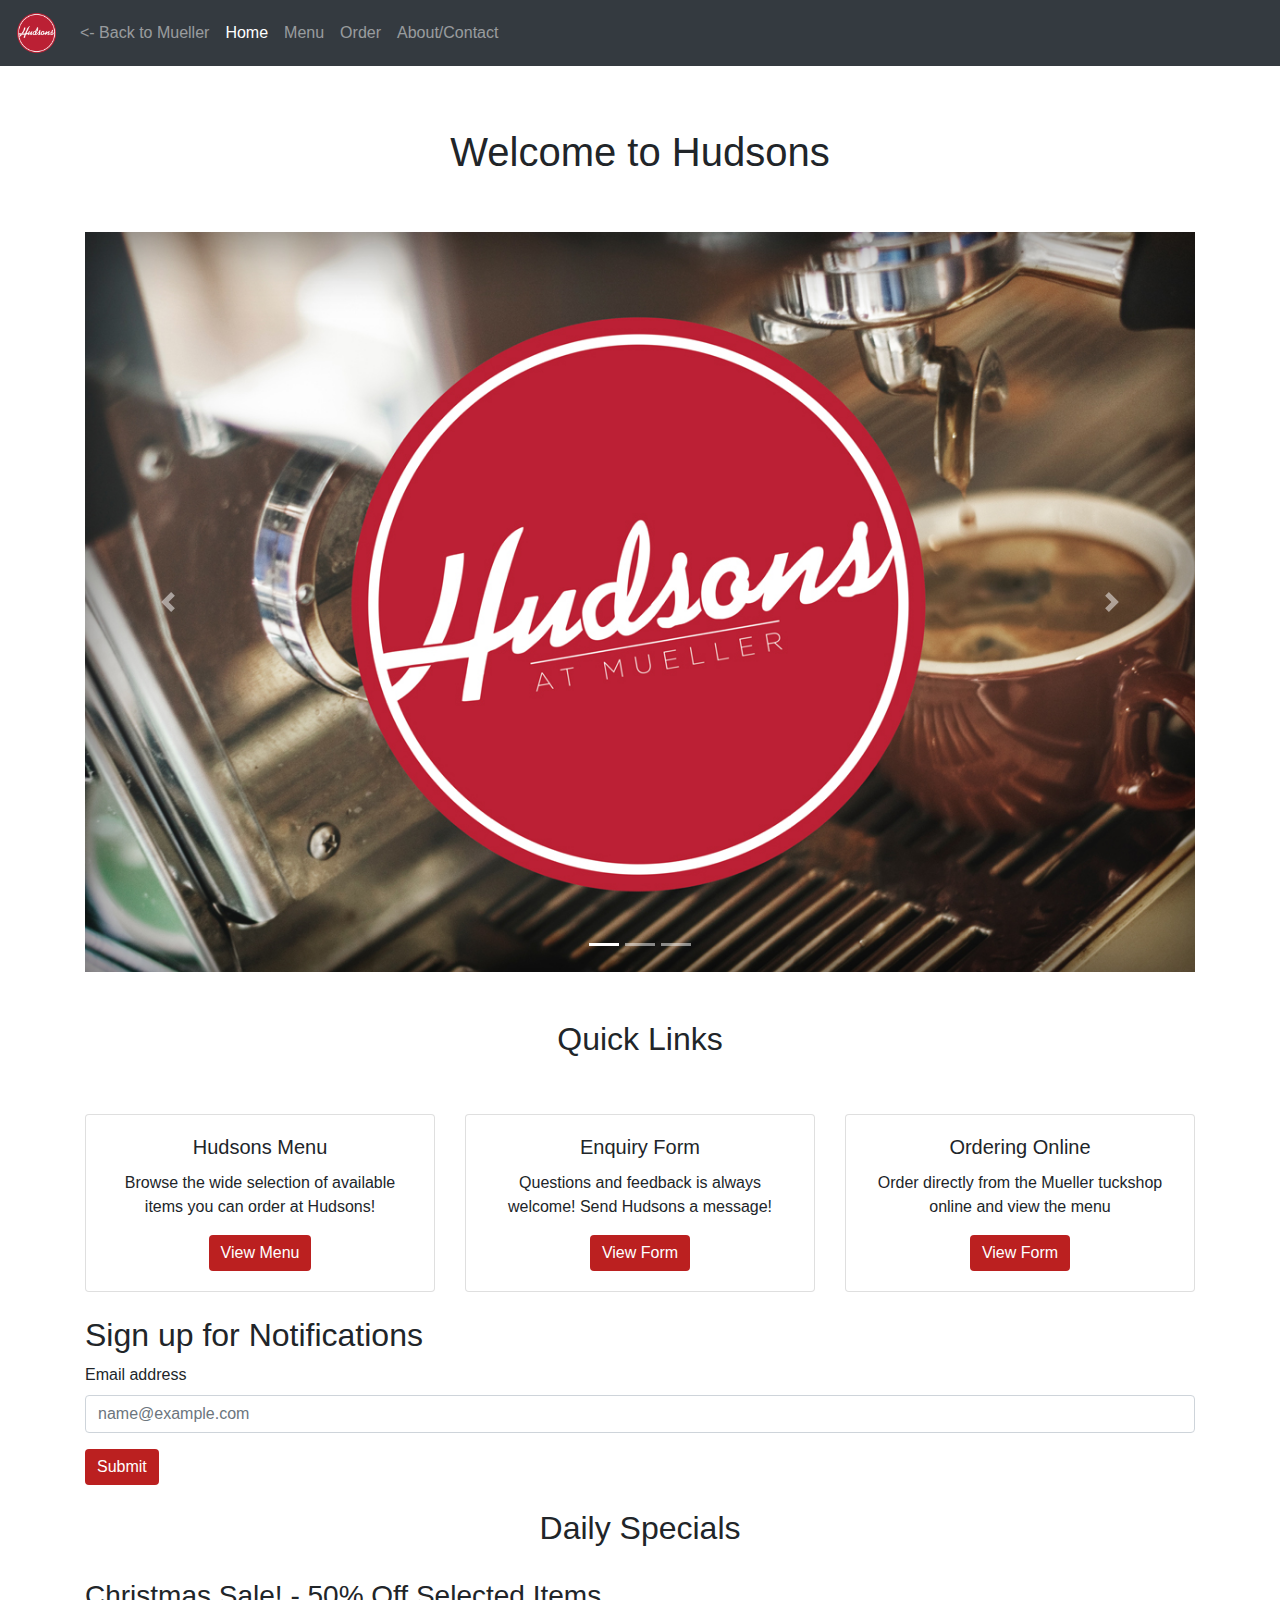
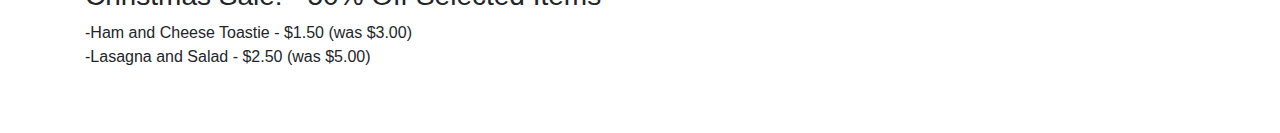
<file: index.html>
<!DOCTYPE HTML>
<html>
	<head>
		<meta charset="UTF-8">
		<meta name="viewport" content="width=device-width, initial-scale=1, shrink-to-fit=no">
		<title>Hudsons</title>
		<link href="css/bootstrap.min.css" type="text/css" rel="stylesheet">
		<link href="css/starter-template.css" type="text/css" rel="stylesheet">
		<link href="css/custom.css" type="text/css" rel="stylesheet">
		<script src="https://www.google.com/recaptcha/api.js"></script>
</head>

<body>
	<!-- NAVBAR -->
	<nav class="navbar navbar-expand-md navbar-dark bg-dark fixed-top">
      <a class="navbar-brand" href="#">
		<img src="images/hudsons-red.png" width="40" height="40" class="d-inline-block align-top" alt="">
	  </a>
      <button class="navbar-toggler" type="button" data-toggle="collapse" data-target="#navbarsDefault" aria-controls="navbarsDefault" aria-expanded="false" aria-label="Toggle navigation">
        <span class="navbar-toggler-icon"></span>
      </button>

      <div class="collapse navbar-collapse" id="navbarsDefault">
        <ul class="navbar-nav mr-auto">
					<li class="nav-item">
            <a class="nav-link" href="https://www.mueller.qld.edu.au" target="_blank"><- Back to Mueller</a>
          </li>
          <li class="nav-item active">
            <a class="nav-link" href="./index.html">Home <span class="sr-only">(current)</span></a>
          </li>
          <li class="nav-item">
            <a class="nav-link" href="./menu.html">Menu</a>
          </li>
          <li class="nav-item">
            <a class="nav-link" href="./order.html">Order</a>
          </li>
			<li class="nav-item">
            <a class="nav-link" href="./contact.html">About/Contact</a>
          </li>
        </ul>
      </div>
    </nav>

	<main role="main" class="container">

      <div class="starter-template">
        <h1>Welcome to Hudsons</h1>
      </div>

		<!-- CAROUSEL -->
		<div id="carouselIndicators" class="carousel slide" data-ride="carousel">
  <ol class="carousel-indicators">
    <li data-target="#carouselIndicators" data-slide-to="0" class="active"></li>
    <li data-target="#carouselIndicators" data-slide-to="1"></li>
    <li data-target="#carouselIndicators" data-slide-to="2"></li>
  </ol>
  <div class="carousel-inner">
    <div class="carousel-item active">
      <img class="d-block w-100" src="images/image1.jpg" alt="First slide">
    </div>
    <div class="carousel-item">
      <img class="d-block w-100" src="images/image2.jpg" alt="Second slide">
    </div>
    <div class="carousel-item">
      <img class="d-block w-100" src="images/image3.jpg" alt="Third slide">
    </div>
  </div>
  <a class="carousel-control-prev" href="#carouselIndicators" role="button" data-slide="prev">
    <span class="carousel-control-prev-icon" aria-hidden="true"></span>
    <span class="sr-only">Previous</span>
  </a>
  <a class="carousel-control-next" href="#carouselIndicators" role="button" data-slide="next">
    <span class="carousel-control-next-icon" aria-hidden="true"></span>
    <span class="sr-only">Next</span>
  </a>
</div>
	<br>
	<br>

	<!-- QUICK LINKS CARDS -->
	<h2 style="text-align: center">Quick Links</h2>
	<br>
	<br>
	<div class="row">
  <div class="col-sm-4">
    <div class="card text-center">
      <div class="card-body">
        <h5 class="card-title">Hudsons Menu</h5>
        <p class="card-text">Browse the wide selection of available items you can order at Hudsons!</p>
        <a href="./resources/Hudsons/hudsons-menu.pdf" target="_blank" class="buttons">View Menu</a>
      </div>
    </div>
  </div>
  <div class="col-sm-4">
    <div class="card text-center">
      <div class="card-body">
        <h5 class="card-title">Enquiry Form</h5>
        <p class="card-text">Questions and feedback is always welcome! Send Hudsons a message!</p>
        <a href="./contact.html" target="_blank" class="buttons">View Form</a>
      </div>
    </div>
  </div>
	<div class="col-sm-4">
    <div class="card text-center">
      <div class="card-body">
        <h5 class="card-title">Ordering Online</h5>
        <p class="card-text">Order directly from the Mueller tuckshop online and view the menu<br></p>
        <a href="./order.html" target="_blank" class="buttons">View Form</a>
      </div>
    </div>
  </div>
</div>
<br>


<h2 id="form">Sign up for Notifications</h2>
<form class="needs-validation" novalidate>
	<div class="form-group">
		<label for="FormControlInput1">Email address</label>
		<input type="email" class="form-control" id="FormControlInput1" placeholder="name@example.com">
	</div>
	<a href="#" class="buttons">Submit</a>
</form>

	<!-- UPCOMING EVENTS -->
	<br>
	<h2 style="text-align: center;">Daily Specials</h2>
	<br>
	<h3>Christmas Sale! - 50% Off Selected Items</h3
	<p>
		-Ham and Cheese Toastie - $1.50 (was $3.00)<br>
		-Lasagna and Salad - $2.50 (was $5.00)
	</p>
	<br>
	<br>

    </main>

<script src="https://code.jquery.com/jquery-3.3.1.slim.min.js" integrity="sha384-q8i/X+965DzO0rT7abK41JStQIAqVgRVzpbzo5smXKp4YfRvH+8abtTE1Pi6jizo" crossorigin="anonymous"></script>
<script src="https://cdnjs.cloudflare.com/ajax/libs/popper.js/1.14.3/umd/popper.min.js" integrity="sha384-ZMP7rVo3mIykV+2+9J3UJ46jBk0WLaUAdn689aCwoqbBJiSnjAK/l8WvCWPIPm49" crossorigin="anonymous"></script>
<script src="https://stackpath.bootstrapcdn.com/bootstrap/4.1.3/js/bootstrap.min.js" integrity="sha384-ChfqqxuZUCnJSK3+MXmPNIyE6ZbWh2IMqE241rYiqJxyMiZ6OW/JmZQ5stwEULTy" crossorigin="anonymous"></script>
</body>
</html>
</file>
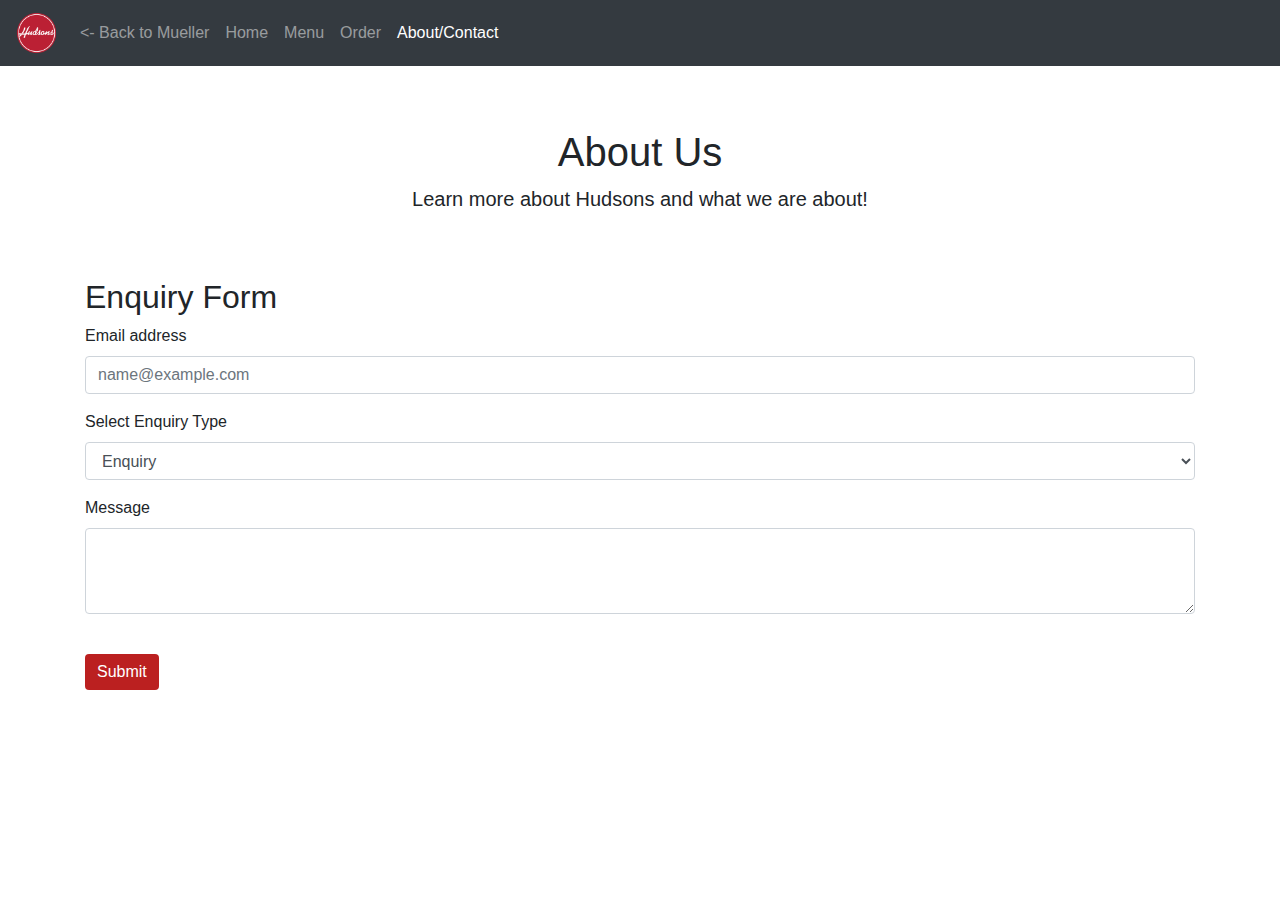
<file: contact.html>
<!DOCTYPE HTML>
<html lang="en">
<head>
    <meta charset="utf-8">
    <meta name="viewport" content="width=device-width, initial-scale=1, shrink-to-fit=no">
    <script src="https://www.google.com/recaptcha/api.js"></script>
    <title>Contact</title>
    <link href="css/bootstrap.min.css" type="text/css" rel="stylesheet">
    <link href="css/starter-template.css" type="text/css" rel="stylesheet">
    <link href="css/custom.css" type="text/css" rel="stylesheet">
  </head>

  <body>

    <nav class="navbar navbar-expand-md navbar-dark bg-dark fixed-top">
        <a class="navbar-brand" href="#">
  		<img src="images/hudsons-red.png" width="40" height="40" class="d-inline-block align-top" alt="">
  	  </a>
        <button class="navbar-toggler" type="button" data-toggle="collapse" data-target="#navbarsDefault" aria-controls="navbarsDefault" aria-expanded="false" aria-label="Toggle navigation">
          <span class="navbar-toggler-icon"></span>
        </button>

        <div class="collapse navbar-collapse" id="navbarsDefault">
          <ul class="navbar-nav mr-auto">
  					<li class="nav-item">
              <a class="nav-link" href="https://www.mueller.qld.edu.au" target="_blank"><- Back to Mueller</a>
            </li>
            <li class="nav-item">
              <a class="nav-link" href="./index.html">Home <span class="sr-only">(current)</span></a>
            </li>
            <li class="nav-item">
              <a class="nav-link" href="./menu.html">Menu</a>
            </li>
            <li class="nav-item">
              <a class="nav-link" href="./order.html">Order</a>
            </li>
  			<li class="nav-item active">
              <a class="nav-link" href="./contact.html">About/Contact</a>
            </li>

  		<!-- NAV DROPDOWN (MAYBE USE?)
            <li class="nav-item dropdown">
              <a class="nav-link dropdown-toggle" href="https://example.com" id="dropdown01" data-toggle="dropdown" aria-haspopup="true" aria-expanded="false">Dropdown</a>
              <div class="dropdown-menu" aria-labelledby="dropdown01">
                <a class="dropdown-item" href="#">Action</a>
                <a class="dropdown-item" href="#">Another action</a>
                <a class="dropdown-item" href="#">Something else here</a>
              </div>
            </li>
  		-->

          </ul>
        </div>
      </nav>

    <main role="main" class="container">

      <div class="starter-template">
        <h1>About Us</h1>
        <p class="lead">
          Learn more about Hudsons and what we are about!
        </p>
      </div>

      <!-- ENQUIRY FORM -->
    <h2 id="form">Enquiry Form</h2>
    <form class="needs-validation" novalidate>
      <div class="form-group">
        <label for="FormControlInput1">Email address</label>
        <input type="email" class="form-control" id="FormControlInput1" placeholder="name@example.com">
      </div>
      <div class="form-group">
        <label for="FormControlSelect1">Select Enquiry Type</label>
        <select class="form-control" id="FormControlSelect1">
          <option>Enquiry</option>
          <option>Feedback</option>
        </select>
      </div>
      <div class="form-group">
        <label for="FormControlTextarea1">Message</label>
        <textarea class="form-control" id="FormControlTextarea1" rows="3"></textarea>
      </div>
    	<div class="g-recaptcha" data-sitekey="6LcuW28UAAAAAFAL5yWntR1hdhBxq2wh2OCUBumV"></div>
    	<br>
    	<a href="#" class="buttons">Submit</a>
    </form>
    <br>
    <br>

    <script>
    //JavaScript for disabling form submissions if there are invalid fields
    (function() {
      'use strict';
      window.addEventListener('load', function() {
        // Fetch all the forms we want to apply custom Bootstrap validation styles to
        var forms = document.getElementsByClassName('needs-validation');
        // Loop over them and prevent submission
        var validation = Array.prototype.filter.call(forms, function(form) {
          form.addEventListener('submit', function(event) {
            if (form.checkValidity() === false) {
              event.preventDefault();
              event.stopPropagation();
            }
            form.classList.add('was-validated');
          }, false);
        });
      }, false);
    })();
    </script>

    </main>

    <script src="https://code.jquery.com/jquery-3.3.1.slim.min.js" integrity="sha384-q8i/X+965DzO0rT7abK41JStQIAqVgRVzpbzo5smXKp4YfRvH+8abtTE1Pi6jizo" crossorigin="anonymous"></script>
    <script src="https://cdnjs.cloudflare.com/ajax/libs/popper.js/1.14.3/umd/popper.min.js" integrity="sha384-ZMP7rVo3mIykV+2+9J3UJ46jBk0WLaUAdn689aCwoqbBJiSnjAK/l8WvCWPIPm49" crossorigin="anonymous"></script>
    <script src="https://stackpath.bootstrapcdn.com/bootstrap/4.1.3/js/bootstrap.min.js" integrity="sha384-ChfqqxuZUCnJSK3+MXmPNIyE6ZbWh2IMqE241rYiqJxyMiZ6OW/JmZQ5stwEULTy" crossorigin="anonymous"></script>


</body></html>
</file>
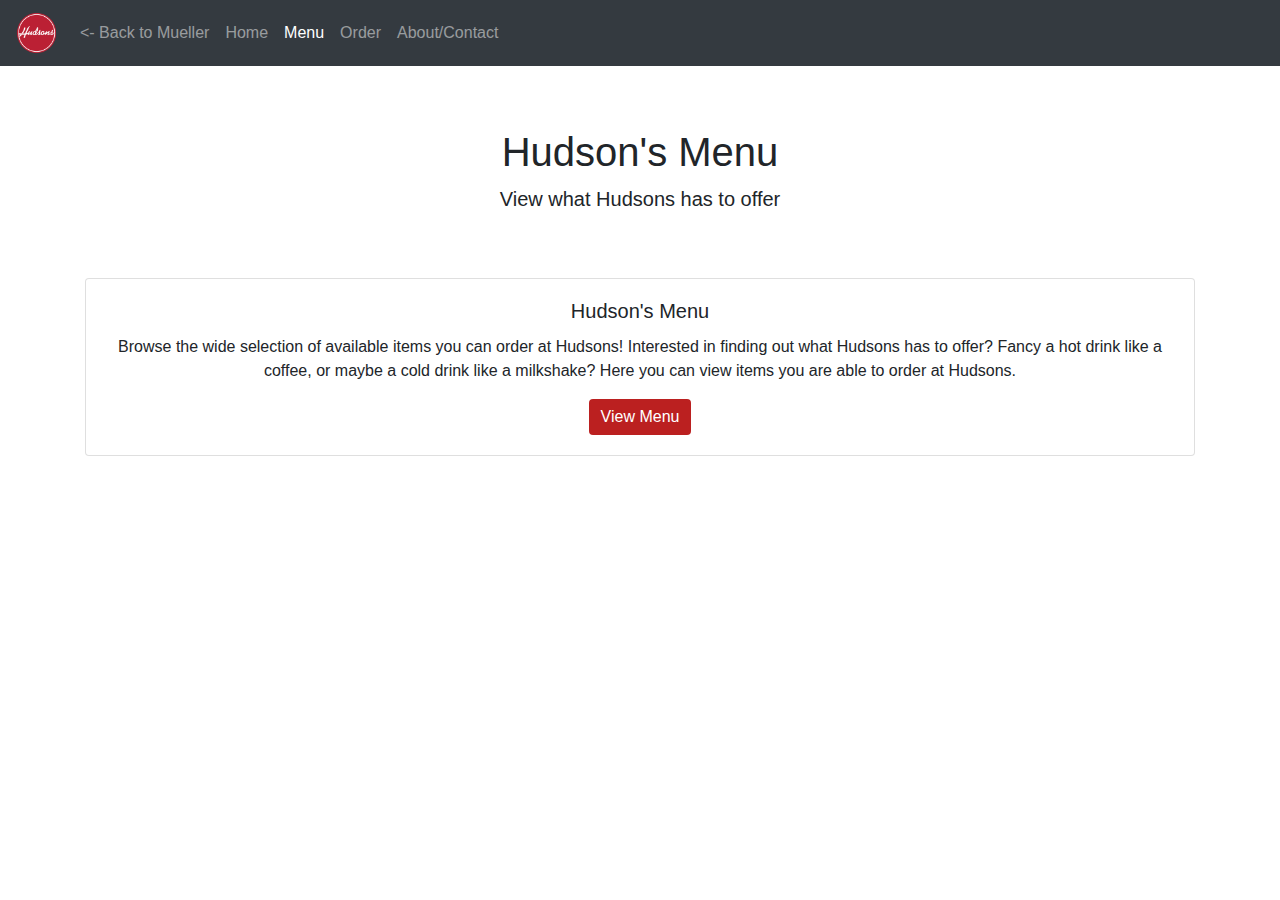
<file: menu.html>
<!DOCTYPE HTML>
<html lang="en">
<head>
    <meta charset="utf-8">
    <meta name="viewport" content="width=device-width, initial-scale=1, shrink-to-fit=no">

    <title>Hudsons Menu</title>

    <link href="css/bootstrap.min.css" type="text/css" rel="stylesheet">
    <link href="css/starter-template.css" type="text/css" rel="stylesheet">
    <link href="css/custom.css" type="text/css" rel="stylesheet">
  </head>

  <body>

    <!-- NAVBAR -->
  	<nav class="navbar navbar-expand-md navbar-dark bg-dark fixed-top">
        <a class="navbar-brand" href="#">
  		<img src="images/hudsons-red.png" width="40" height="40" class="d-inline-block align-top" alt="">
  	  </a>
        <button class="navbar-toggler" type="button" data-toggle="collapse" data-target="#navbarsDefault" aria-controls="navbarsDefault" aria-expanded="false" aria-label="Toggle navigation">
          <span class="navbar-toggler-icon"></span>
        </button>

        <div class="collapse navbar-collapse" id="navbarsDefault">
          <ul class="navbar-nav mr-auto">
  					<li class="nav-item">
              <a class="nav-link" href="https://www.mueller.qld.edu.au" target="_blank"><- Back to Mueller</a>
            </li>
            <li class="nav-item">
              <a class="nav-link" href="./index.html">Home <span class="sr-only">(current)</span></a>
            </li>
            <li class="nav-item active">
              <a class="nav-link" href="./menu.html">Menu</a>
            </li>
            <li class="nav-item">
              <a class="nav-link" href="./order.html">Order</a>
            </li>
  			<li class="nav-item">
              <a class="nav-link" href="./contact.html">About/Contact</a>
            </li>

  		<!-- NAV DROPDOWN (MAYBE USE?)
            <li class="nav-item dropdown">
              <a class="nav-link dropdown-toggle" href="https://example.com" id="dropdown01" data-toggle="dropdown" aria-haspopup="true" aria-expanded="false">Dropdown</a>
              <div class="dropdown-menu" aria-labelledby="dropdown01">
                <a class="dropdown-item" href="#">Action</a>
                <a class="dropdown-item" href="#">Another action</a>
                <a class="dropdown-item" href="#">Something else here</a>
              </div>
            </li>
  		-->

          </ul>
        </div>
      </nav>

    <main role="main" class="container">

      <div class="starter-template">
        <h1>Hudson's Menu</h1>
        <p class="lead">View what Hudsons has to offer</p>
      </div>

      <div class="row">
      <div class="col-sm-12">
        <div class="card text-center">
          <div class="card-body">
            <h5 class="card-title">Hudson's Menu</h5>
            <p class="card-text">
              Browse the wide selection of available items you can order at Hudsons! Interested in finding out
              what Hudsons has to offer? Fancy a hot drink like a coffee, or maybe a cold drink like a
              milkshake? Here you can view items you are able to order at Hudsons.
            </p>
            <a href="./resources/Hudsons/hudsons-menu.pdf" target="_blank" class="buttons">View Menu</a>
          </div>
        </div>
      </div>

    </main>

    <script src="https://code.jquery.com/jquery-3.3.1.slim.min.js" integrity="sha384-q8i/X+965DzO0rT7abK41JStQIAqVgRVzpbzo5smXKp4YfRvH+8abtTE1Pi6jizo" crossorigin="anonymous"></script>
    <script src="https://cdnjs.cloudflare.com/ajax/libs/popper.js/1.14.3/umd/popper.min.js" integrity="sha384-ZMP7rVo3mIykV+2+9J3UJ46jBk0WLaUAdn689aCwoqbBJiSnjAK/l8WvCWPIPm49" crossorigin="anonymous"></script>
    <script src="https://stackpath.bootstrapcdn.com/bootstrap/4.1.3/js/bootstrap.min.js" integrity="sha384-ChfqqxuZUCnJSK3+MXmPNIyE6ZbWh2IMqE241rYiqJxyMiZ6OW/JmZQ5stwEULTy" crossorigin="anonymous"></script>


</body></html>
</file>
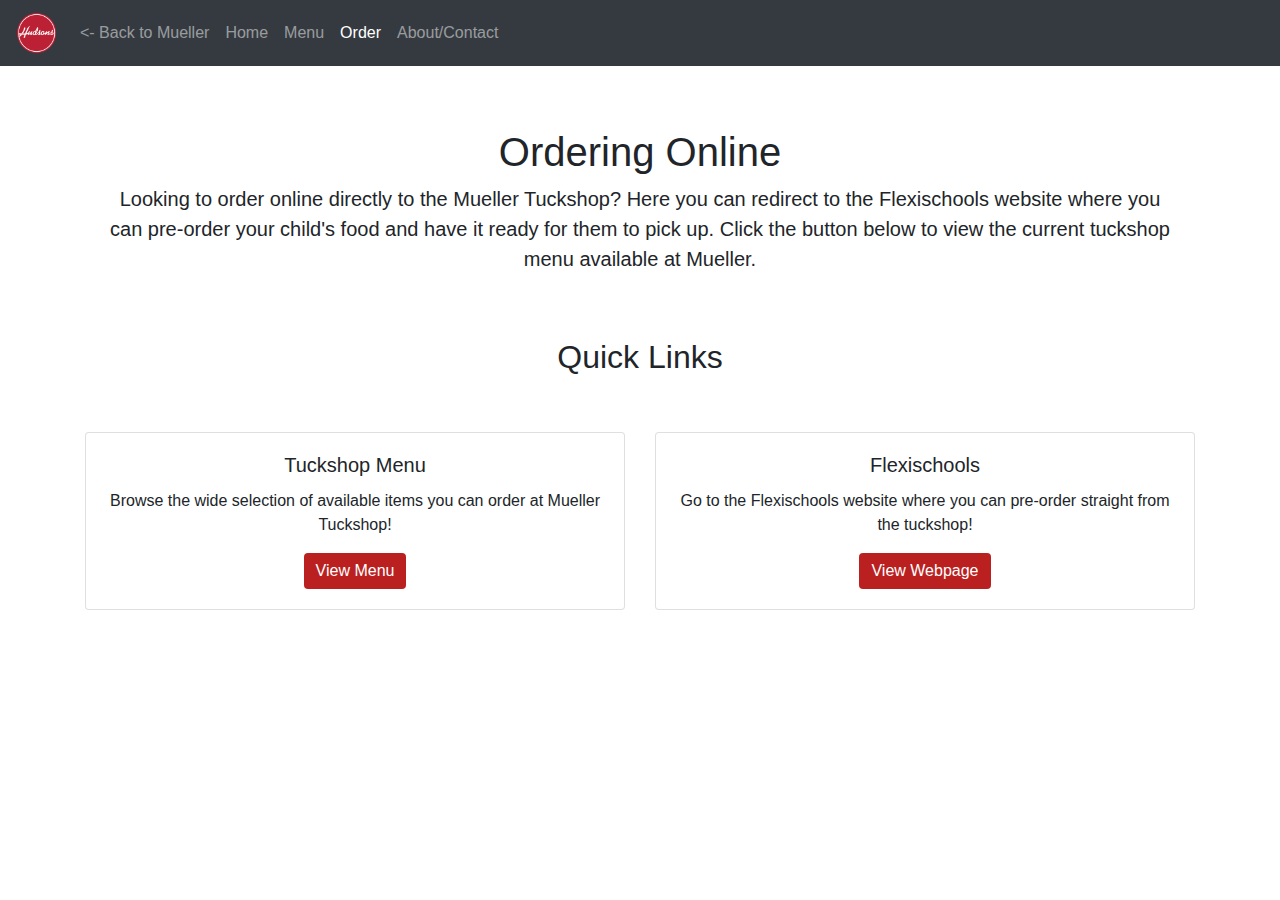
<file: order.html>
<!DOCTYPE HTML>
<html lang="en">
<head>
    <meta charset="utf-8">
    <meta name="viewport" content="width=device-width, initial-scale=1, shrink-to-fit=no">
    <script src="https://www.google.com/recaptcha/api.js"></script>
    <title>Contact</title>
    <link href="css/bootstrap.min.css" type="text/css" rel="stylesheet">
    <link href="css/starter-template.css" type="text/css" rel="stylesheet">
    <link href="css/custom.css" type="text/css" rel="stylesheet">
  </head>

  <body>

    <nav class="navbar navbar-expand-md navbar-dark bg-dark fixed-top">
        <a class="navbar-brand" href="#">
  		<img src="images/hudsons-red.png" width="40" height="40" class="d-inline-block align-top" alt="">
  	  </a>
        <button class="navbar-toggler" type="button" data-toggle="collapse" data-target="#navbarsDefault" aria-controls="navbarsDefault" aria-expanded="false" aria-label="Toggle navigation">
          <span class="navbar-toggler-icon"></span>
        </button>

        <div class="collapse navbar-collapse" id="navbarsDefault">
          <ul class="navbar-nav mr-auto">
  					<li class="nav-item">
              <a class="nav-link" href="https://www.mueller.qld.edu.au" target="_blank"><- Back to Mueller</a>
            </li>
            <li class="nav-item">
              <a class="nav-link" href="./index.html">Home <span class="sr-only">(current)</span></a>
            </li>
            <li class="nav-item">
              <a class="nav-link" href="./menu.html">Menu</a>
            </li>
            <li class="nav-item active">
              <a class="nav-link" href="./order.html">Order</a>
            </li>
  			<li class="nav-item">
              <a class="nav-link" href="./contact.html">About/Contact</a>
            </li>

  		<!-- NAV DROPDOWN (MAYBE USE?)
            <li class="nav-item dropdown">
              <a class="nav-link dropdown-toggle" href="https://example.com" id="dropdown01" data-toggle="dropdown" aria-haspopup="true" aria-expanded="false">Dropdown</a>
              <div class="dropdown-menu" aria-labelledby="dropdown01">
                <a class="dropdown-item" href="#">Action</a>
                <a class="dropdown-item" href="#">Another action</a>
                <a class="dropdown-item" href="#">Something else here</a>
              </div>
            </li>
  		-->

          </ul>
        </div>
      </nav>

    <main role="main" class="container">

      <div class="starter-template">
        <h1>Ordering Online</h1>
        <p class="lead">
          Looking to order online directly to the Mueller Tuckshop? Here you can redirect to the Flexischools
          website where you can pre-order your child's food and have it ready for them to pick up. Click
          the button below to view the current tuckshop menu available at Mueller.
        </p>
      </div>

      <h2 style="text-align: center">Quick Links</h2>
    	<br>
    	<br>
    	<div class="row">
      <div class="col-sm-6">
        <div class="card text-center">
          <div class="card-body">
            <h5 class="card-title">Tuckshop Menu</h5>
            <p class="card-text">Browse the wide selection of available items you can order at Mueller Tuckshop!</p>
            <a href="./resources/Hudsons/2018-tuckshop-menu.pdf" target="_blank" class="buttons">View Menu</a>
          </div>
        </div>
      </div>
      <div class="col-sm-6">
        <div class="card text-center">
          <div class="card-body">
            <h5 class="card-title">Flexischools</h5>
            <p class="card-text">Go to the Flexischools website where you can pre-order straight from the tuckshop!</p>
            <a href="https://www.flexischools.com.au" target="_blank" class="buttons">View Webpage</a>
          </div>
        </div>
      </div>
    </div>

    </main>

    <script src="https://code.jquery.com/jquery-3.3.1.slim.min.js" integrity="sha384-q8i/X+965DzO0rT7abK41JStQIAqVgRVzpbzo5smXKp4YfRvH+8abtTE1Pi6jizo" crossorigin="anonymous"></script>
    <script src="https://cdnjs.cloudflare.com/ajax/libs/popper.js/1.14.3/umd/popper.min.js" integrity="sha384-ZMP7rVo3mIykV+2+9J3UJ46jBk0WLaUAdn689aCwoqbBJiSnjAK/l8WvCWPIPm49" crossorigin="anonymous"></script>
    <script src="https://stackpath.bootstrapcdn.com/bootstrap/4.1.3/js/bootstrap.min.js" integrity="sha384-ChfqqxuZUCnJSK3+MXmPNIyE6ZbWh2IMqE241rYiqJxyMiZ6OW/JmZQ5stwEULTy" crossorigin="anonymous"></script>


</body></html>
</file>
<file: css/starter-template.css>
body {
  padding-top: 5rem;
}
.starter-template {
  padding: 3rem 1.5rem;
  text-align: center;
}
</file>
<file: css/custom.css>
.buttons {
  color: white;
  background-color: rgb(187,32,32);
  display: inline-block;
  font-weight: 400;
  text-align: center;
  white-space: nowrap;
  vertical-align: middle;
  -webkit-user-select: none;
  -moz-user-select: none;
  -ms-user-select: none;
  user-select: none;
  border: none;
  padding: 0.375rem 0.75rem;
  font-size: 1rem;
  line-height: 1.5;
  border-radius: 0.25rem;
  transition: color 0.15s ease-in-out, background-color 0.15s ease-in-out, border-color 0.15s ease-in-out, box-shadow 0.15s ease-in-out;
}

.title-center {
  text-align: center;
}
</file>
